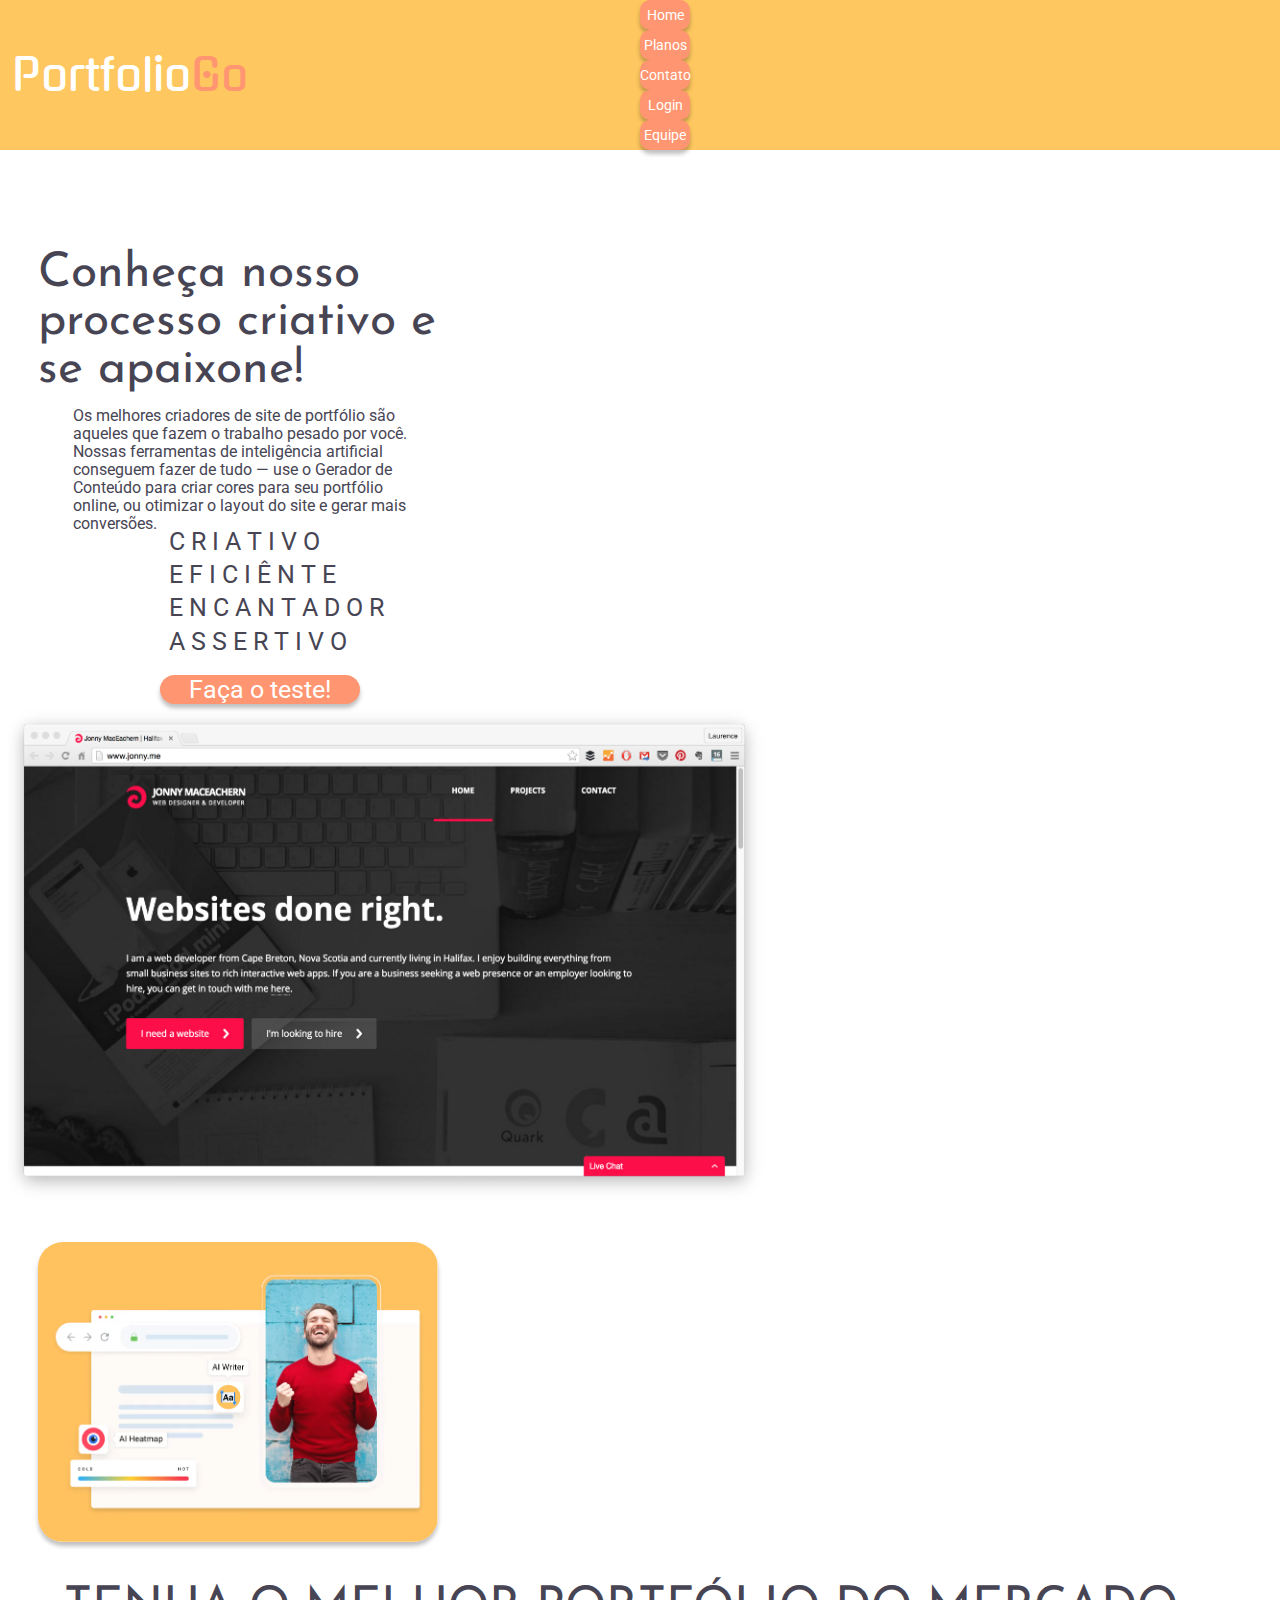
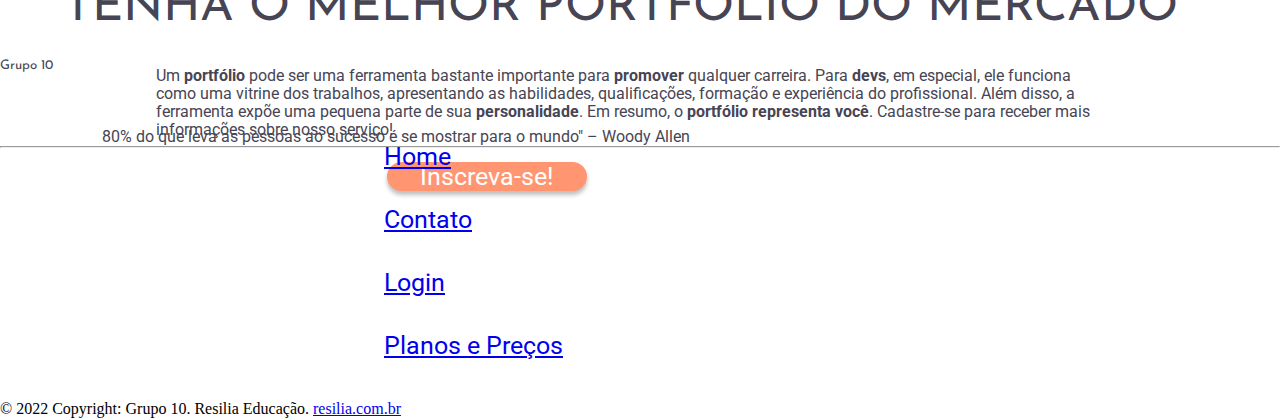
<file: index.html>
<!DOCTYPE html>
<html lang="en">

<head>
    <meta charset="UTF-8">
    <meta http-equiv="X-UA-Compatible" content="IE=edge">
    <meta name="viewport" content="width=device-width, initial-scale=1.0">
    <link rel="stylesheet" href="https://stackpath.bootstrapcdn.com/bootstrap/4.1.3/css/bootstrap.min.css"
        integrity="sha384-MCw98/SFnGE8fJT3GXwEOngsV7Zt27NXFoaoApmYm81iuXoPkFOJwJ8ERdknLPMO" crossorigin="anonymous">
    <link rel="preconnect" href="https://fonts.googleapis.com">
    <link rel="preconnect" href="https://fonts.gstatic.com" crossorigin>
    <link href="https://fonts.googleapis.com/css2?family=Gugi&display=swap" rel="stylesheet">
    <link rel="preconnect" href="https://fonts.googleapis.com">
    <link rel="preconnect" href="https://fonts.gstatic.com" crossorigin>
    <link href="https://fonts.googleapis.com/css2?family=Roboto:wght@100&display=swap" rel="stylesheet">
    <link rel="preconnect" href="https://fonts.googleapis.com">
    <link rel="preconnect" href="https://fonts.gstatic.com" crossorigin>
    <link href="https://fonts.googleapis.com/css2?family=Josefin+Sans:wght@100&display=swap" rel="stylesheet">
    <link rel="stylesheet" href="./CSS/reset.css">
    <link rel="stylesheet" href="./CSS/index.css">
    <title>PortfolioGo</title>
</head>

<body onLoad="slide1()">
    <header>
        <div>
            <h1 class="goTitulo">Portfolio<span class="go">Go</span></h1>
        </div>
        <div class="navegador">
            <nav class="nav flex-row justify-content-around ">
                <a class="navBar" href="./index.html">Home</a>
                <a class="navBar" href="./HTML/planos.html">Planos</a>
                <a class="navBar" href="./HTML/contato.html">Contato</a>
                <a class="navBar" href="./HTML/login.html">Login</a>
                <a class="navBar" href="./HTML/equipe.html">Equipe</a>
            </nav>
        </div>  
    </header>
    <main>
        <section id="inicio" class="d-flex flex-row justify-content-between">
            <div class="conteudo">
                <h2>Conheça nosso processo criativo e se apaixone!</h2>
                <p>Os melhores criadores de site de portfólio são aqueles que fazem o trabalho pesado por você. Nossas ferramentas de inteligência artificial conseguem fazer de tudo — use o Gerador de Conteúdo para criar cores para seu portfólio online, ou otimizar o layout do site e gerar mais conversões.</p>
                <ul>
                    <li>C R I A T I V O</li>
                    <li>E F I C I Ê N T E</li>
                    <li>E N C A N T A D O R</li>
                    <li>A S S E R T I V O</li>
                </ul>
                <button onclick="window.location.href = '../HTML/gerador.html'">Faça o teste!</button>
            </div>
            <div id="banner">
                <img class="selected" src="./IMG/1_Aq7TXpuzXp8lTX0Dhxw_DQ.jpeg" alt="">
                <img src="./IMG/1_bIUXCGYsVTXyBndd4suLfA.jpeg" alt="">
                <img src="./IMG/1_lHvZOpk9b6J35Y6qpDaBDQ.jpeg" alt="">
                <img src="./IMG/1_ymmhDOxPOxWxFCk6J2Dj4w.jpeg" alt="">
            </div>
        </section>
        <section id="cadastro" class="d-flex flex-row">
            <div class="img">
                <img src="./IMG/tools-template.jpeg" alt="Criação do Portfolio" width="400" height="300">
            </div>
            <div class="listaEspera">
                <h2>TENHA O MELHOR PORTFÓLIO DO MERCADO</h2>
                <p>Um <b>portfólio</b> pode ser uma ferramenta bastante importante para <b>promover</b> qualquer
                    carreira. Para <b>devs</b>, em especial, ele funciona como uma vitrine dos trabalhos, apresentando
                    as habilidades, qualificações, formação e experiência do profissional. Além disso, a ferramenta
                    expõe uma pequena parte de sua <b>personalidade</b>. Em resumo, o <b>portfólio representa você</b>.
                    Cadastre-se para receber mais informações sobre nosso serviço!</p>
                <button onclick="window.location.href = '../HTML/listaDeEspera.html'">Inscreva-se!</button>
            </div>
        </section>
    </main>
    <footer class="page-footer font-small blue pt-4">
    
      <!-- Footer Links -->
      <div class="container-fluid text-center text-md-left">
    
        <!-- Grid row -->
        <div class="row">
    
          <!-- Grid column -->
          <div class="col-md-6 mt-md-0 mt-3">
    
            <!-- Content -->
            <h5 class="text-uppercase">Grupo 10</h5>
            <p>80% do que leva as pessoas ao sucesso é se mostrar para o mundo" – Woody Allen</p>
    
          </div>
          <!-- Grid column -->
    
          <hr class="clearfix w-100 d-md-none pb-3">
    
          <!-- Grid column -->
          <div class="col-md-3 mb-md-0 mb-3">
    
            <!-- Links -->
    
            <ul class="list-unstyled">
              <li>
                  <a href="index.html">Home</a>
                </li>
                <li>
                    <a href="/HTML/contato.html">Contato</a>
                </li>
                <li>
                    <a href="/HTML/login.html">Login</a>
                </li>
                <li>
                  <a href="/HTML/planos.html">Planos e Preços</a>
              </li>
            </ul>
    
          </div>
          <!-- Grid column -->    
        </div>
        <!-- Grid row -->
    
      </div>
      <!-- Footer Links -->
    
      <!-- Copyright -->
      © 2022 Copyright: Grupo 10. Resilia Educação.
        <a href="/">resilia.com.br</a>
      </div>
      <!-- Copyright -->
    
    </footer>
    <!-- Footer -->
    <script src="https://code.jquery.com/jquery-3.3.1.slim.min.js"
        integrity="sha384-q8i/X+965DzO0rT7abK41JStQIAqVgRVzpbzo5smXKp4YfRvH+8abtTE1Pi6jizo"
        crossorigin="anonymous"></script>
    <script src="https://cdnjs.cloudflare.com/ajax/libs/popper.js/1.14.3/umd/popper.min.js"
        integrity="sha384-ZMP7rVo3mIykV+2+9J3UJ46jBk0WLaUAdn689aCwoqbBJiSnjAK/l8WvCWPIPm49"
        crossorigin="anonymous"></script>
    <script src="https://stackpath.bootstrapcdn.com/bootstrap/4.1.3/js/bootstrap.min.js"
        integrity="sha384-ChfqqxuZUCnJSK3+MXmPNIyE6ZbWh2IMqE241rYiqJxyMiZ6OW/JmZQ5stwEULTy"
        crossorigin="anonymous"></script>
    <script src="./JS/index.js"></script>
    <script src="./JS/apiExterna/viaCep.js"></script>
</body>

</html>
</file>
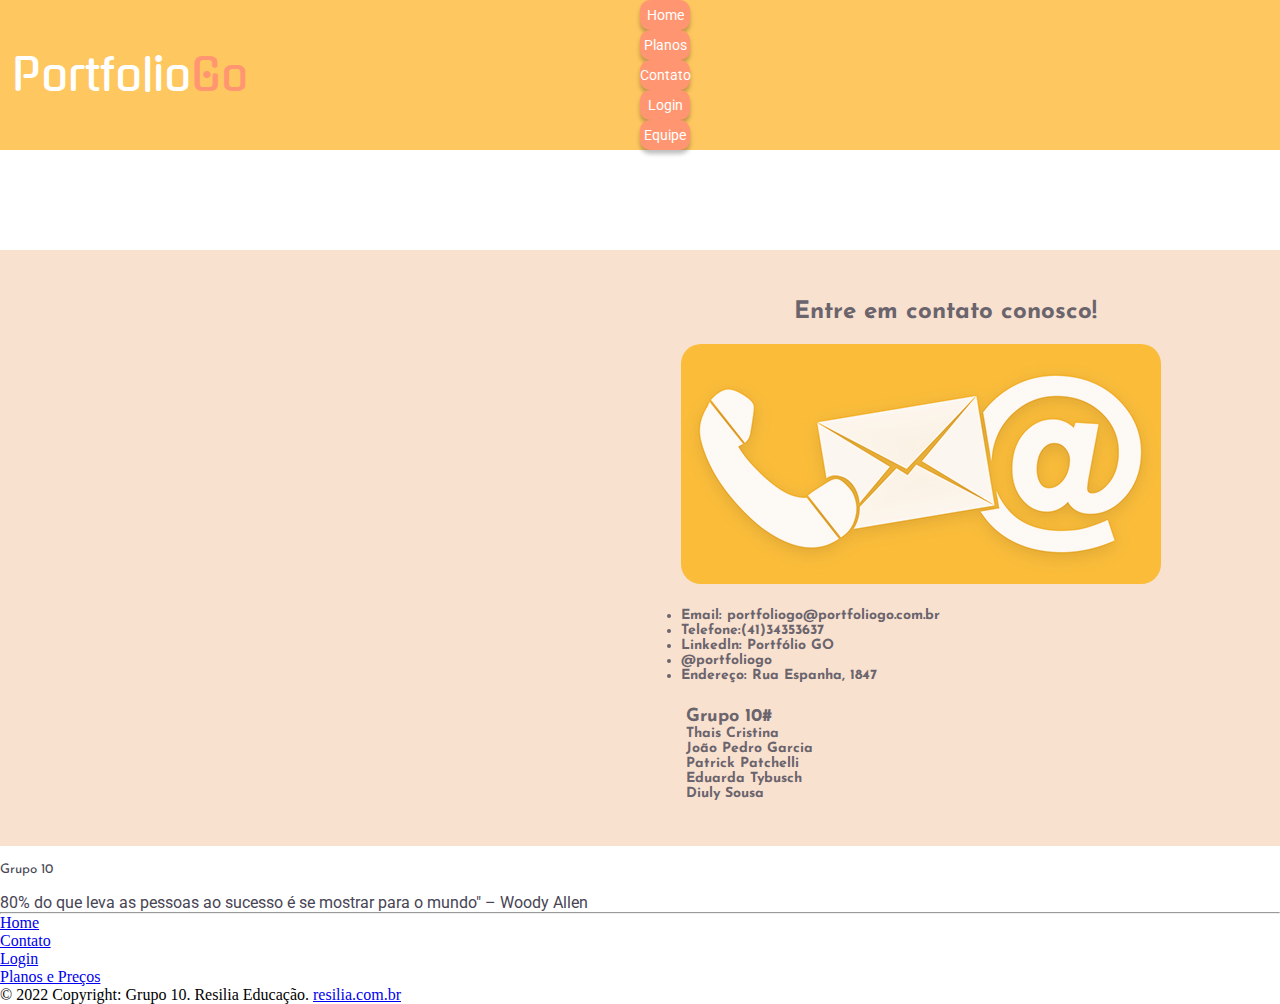
<file: HTML/contato.html>
<!DOCTYPE html>
<html lang="en">

<head>
    <meta charset="UTF-8">
    <meta http-equiv="X-UA-Compatible" content="IE=edge">
    <meta name="viewport" content="width=device-width, initial-scale=1.0">
    <link rel="stylesheet" href="https://stackpath.bootstrapcdn.com/bootstrap/4.1.3/css/bootstrap.min.css"
        integrity="sha384-MCw98/SFnGE8fJT3GXwEOngsV7Zt27NXFoaoApmYm81iuXoPkFOJwJ8ERdknLPMO" crossorigin="anonymous">
    <link rel="preconnect" href="https://fonts.googleapis.com">
    <link rel="preconnect" href="https://fonts.gstatic.com" crossorigin>
    <link href="https://fonts.googleapis.com/css2?family=Gugi&display=swap" rel="stylesheet">
    <link rel="preconnect" href="https://fonts.googleapis.com">
    <link rel="preconnect" href="https://fonts.gstatic.com" crossorigin>
    <link href="https://fonts.googleapis.com/css2?family=Roboto:wght@100&display=swap" rel="stylesheet">
    <link rel="preconnect" href="https://fonts.googleapis.com">
    <link rel="preconnect" href="https://fonts.gstatic.com" crossorigin>
    <link href="https://fonts.googleapis.com/css2?family=Josefin+Sans:wght@100&display=swap" rel="stylesheet">
    <link rel="stylesheet" href="../CSS/reset.css">
    <link rel="stylesheet" href="../CSS/contato.css">
    <title>PortfolioGo</title>
</head>

<body>
    <header>
        <div>
            <h1 class="goTitulo">Portfolio<span class="go">Go</span></h1>
        </div>
        <div class="navegador">
            <nav class="nav flex-row justify-content-around ">
                <a class="navBar" href="../index.html">Home</a>
                <a class="navBar" href="planos.html">Planos</a>
                <a class="navBar" href="contato.html">Contato</a>
                <a class="navBar" href="login.html">Login</a>
                <a class="navBar" href="equipe.html">Equipe</a>
            </nav>
        </div>
    </header>
    <main>
        <section>
            <div class="flexcontainer">
                <div class="flexcontainerItem">           
                    <iframe width="90%" height="400" id="gmap_canvas" src="https://maps.google.com/maps?q=Ebanx&t=&z=13&ie=UTF8&iwloc=&output=embed" frameborder="0" scrolling="no" marginheight="0" marginwidth="0"></iframe>
                </div>
                <div class="flexcontainerItem">
                    <div class="entreEmContato">
                     <strong> Entre em contato conosco!</strong>
                    </div>
                    <div class="itemContato">
                        <img class="imgcontato" src="./../IMG/contact-us.jpg">

                        
                    </div>

                    <div class="itemContato">
                        <ul>
                            <li>Email: portfoliogo@portfoliogo.com.br </li>
                            <li>Telefone:(41)34353637 </li>
                            <li>Linkedln: Portfólio GO</li>
                            <li>@portfoliogo</li>
                            <li>Endereço: Rua Espanha, 1847 </li>
                        </ul>
                    </div>
                    <div class="equipe">
                        <strong>Grupo 10#</strong>
                        <ul>
                            <li>Thais Cristina</li>
                            <li>João Pedro Garcia</li>
                            <li>Patrick Patchelli</li>
                            <li>Eduarda Tybusch</li>
                            <li>Diuly Sousa</li>
                        </ul>
                    </div>
                </div>
            </div>
                
        </section>
    </main>
    <footer class="page-footer font-small blue pt-4">
    
        <!-- Footer Links -->
        <div class="container-fluid text-center text-md-left">
      
          <!-- Grid row -->
          <div class="row">
      
            <!-- Grid column -->
            <div class="col-md-6 mt-md-0 mt-3">
      
              <!-- Content -->
              <h5 class="text-uppercase">Grupo 10</h5>
              <p>80% do que leva as pessoas ao sucesso é se mostrar para o mundo" – Woody Allen</p>
      
            </div>
            <!-- Grid column -->
      
            <hr class="clearfix w-100 d-md-none pb-3">
      
            <!-- Grid column -->
            <div class="col-md-3 mb-md-0 mb-3">
      
              <!-- Links -->
      
              <ul class="list-unstyled">
                <li>
                    <a href="../index.html">Home</a>
                  </li>
                  <li>
                      <a href="contato.html">Contato</a>
                  </li>
                  <li>
                      <a href="login.html">Login</a>
                  </li>
                  <li>
                    <a href="planos.html">Planos e Preços</a>
                </li>
              </ul>
      
            </div>
            <!-- Grid column -->    
          </div>
          <!-- Grid row -->
      
        </div>
        <!-- Footer Links -->
      
        <!-- Copyright -->
        © 2022 Copyright: Grupo 10. Resilia Educação.
          <a href="/">resilia.com.br</a>
        </div>
        <!-- Copyright -->
      
      </footer>
      <!-- Footer -->
    <script src="https://code.jquery.com/jquery-3.3.1.slim.min.js"
        integrity="sha384-q8i/X+965DzO0rT7abK41JStQIAqVgRVzpbzo5smXKp4YfRvH+8abtTE1Pi6jizo"
        crossorigin="anonymous"></script>
    <script src="https://cdnjs.cloudflare.com/ajax/libs/popper.js/1.14.3/umd/popper.min.js"
        integrity="sha384-ZMP7rVo3mIykV+2+9J3UJ46jBk0WLaUAdn689aCwoqbBJiSnjAK/l8WvCWPIPm49"
        crossorigin="anonymous"></script>
    <script src="https://stackpath.bootstrapcdn.com/bootstrap/4.1.3/js/bootstrap.min.js"
        integrity="sha384-ChfqqxuZUCnJSK3+MXmPNIyE6ZbWh2IMqE241rYiqJxyMiZ6OW/JmZQ5stwEULTy"
        crossorigin="anonymous"></script>
        <script src="../JS/lib/jQuery-Mask-Plugin-master/src/jquery.mask.js"></script>
    <script src="../JS/contato.js"></script>
</body>
</html>
</file>
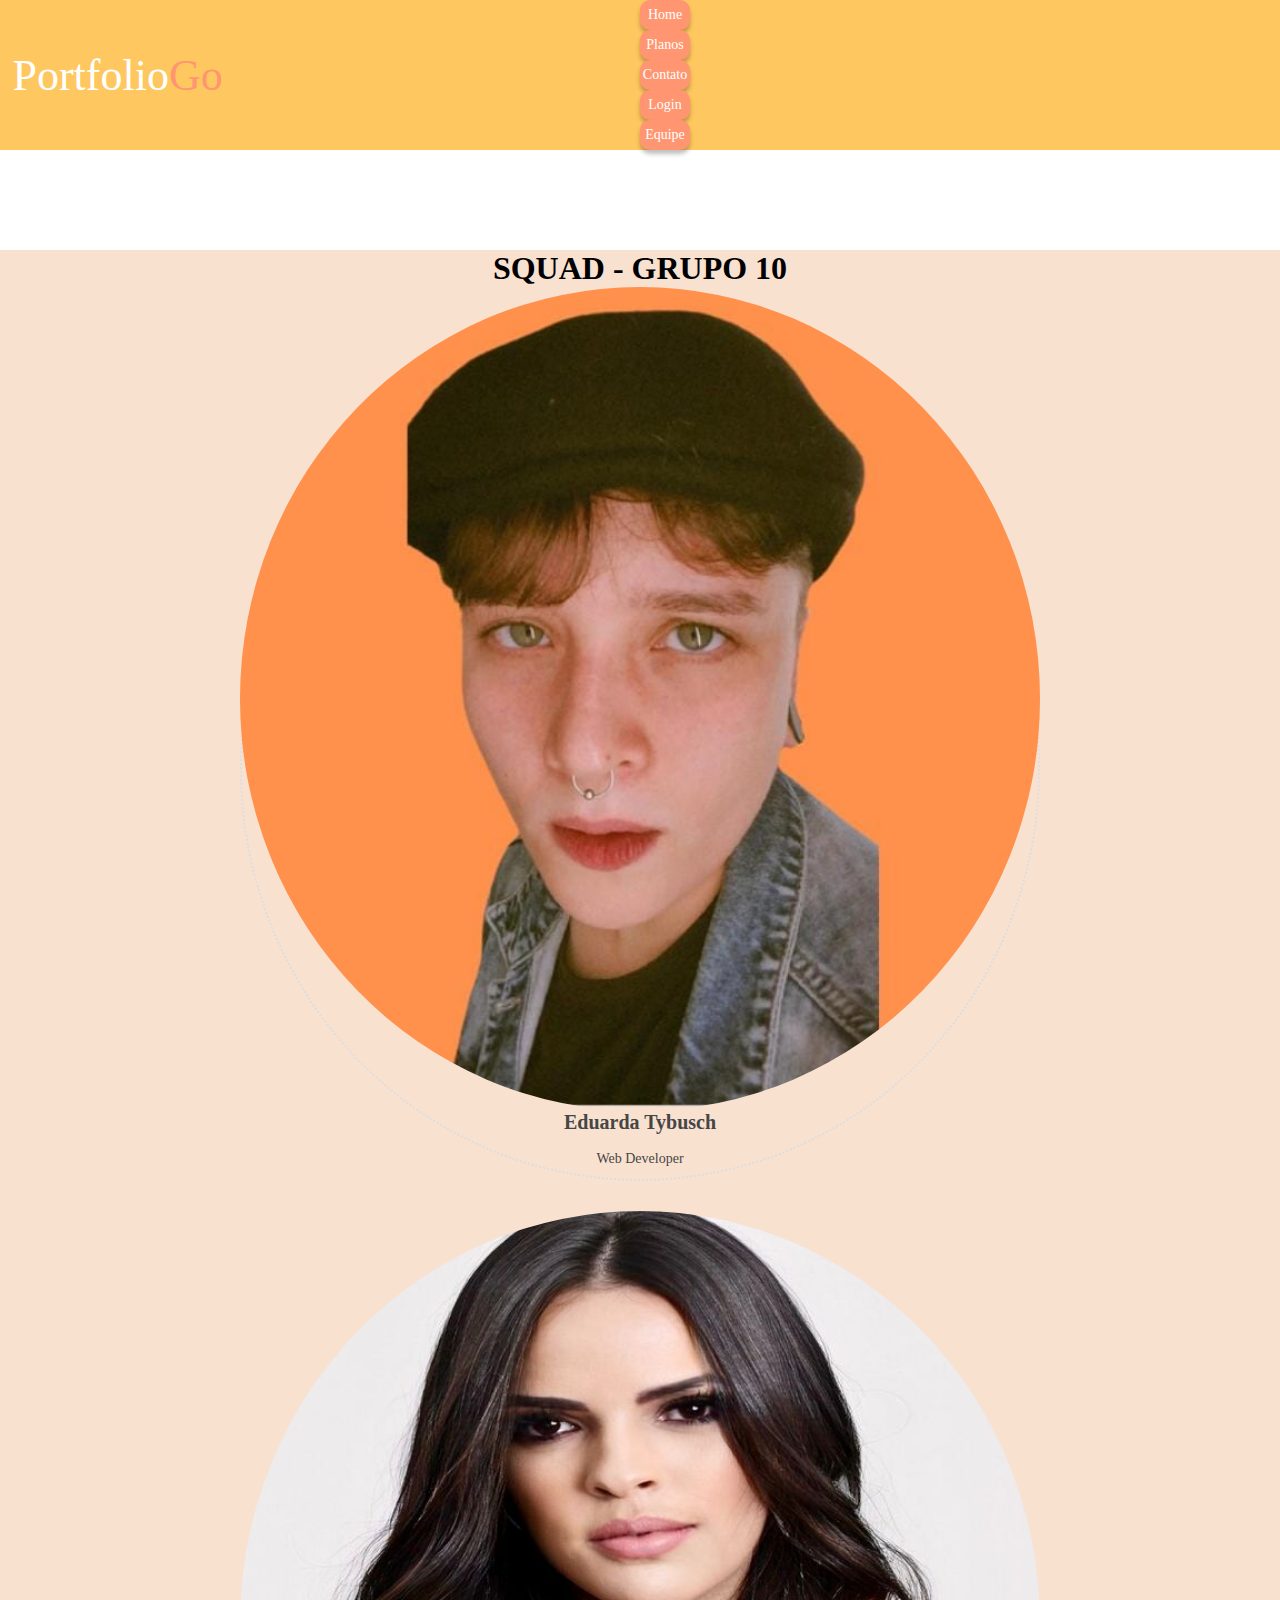
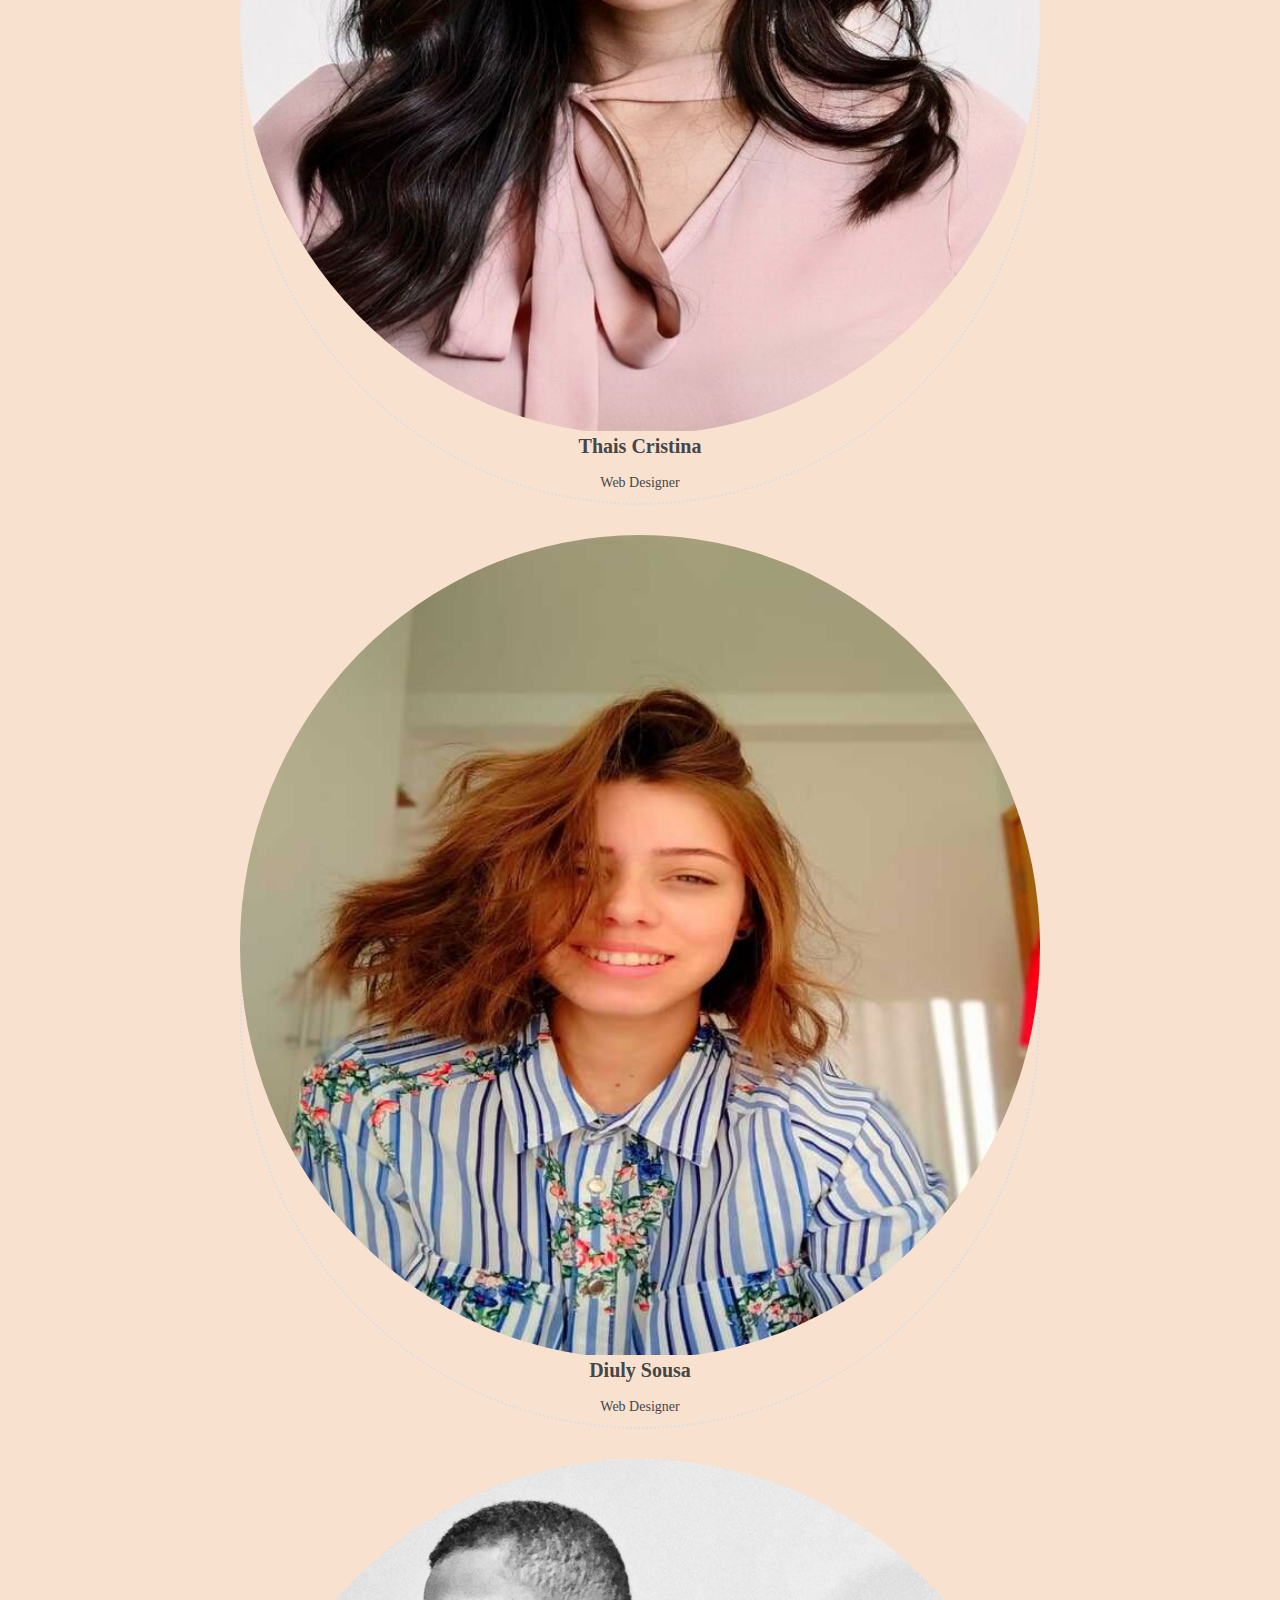
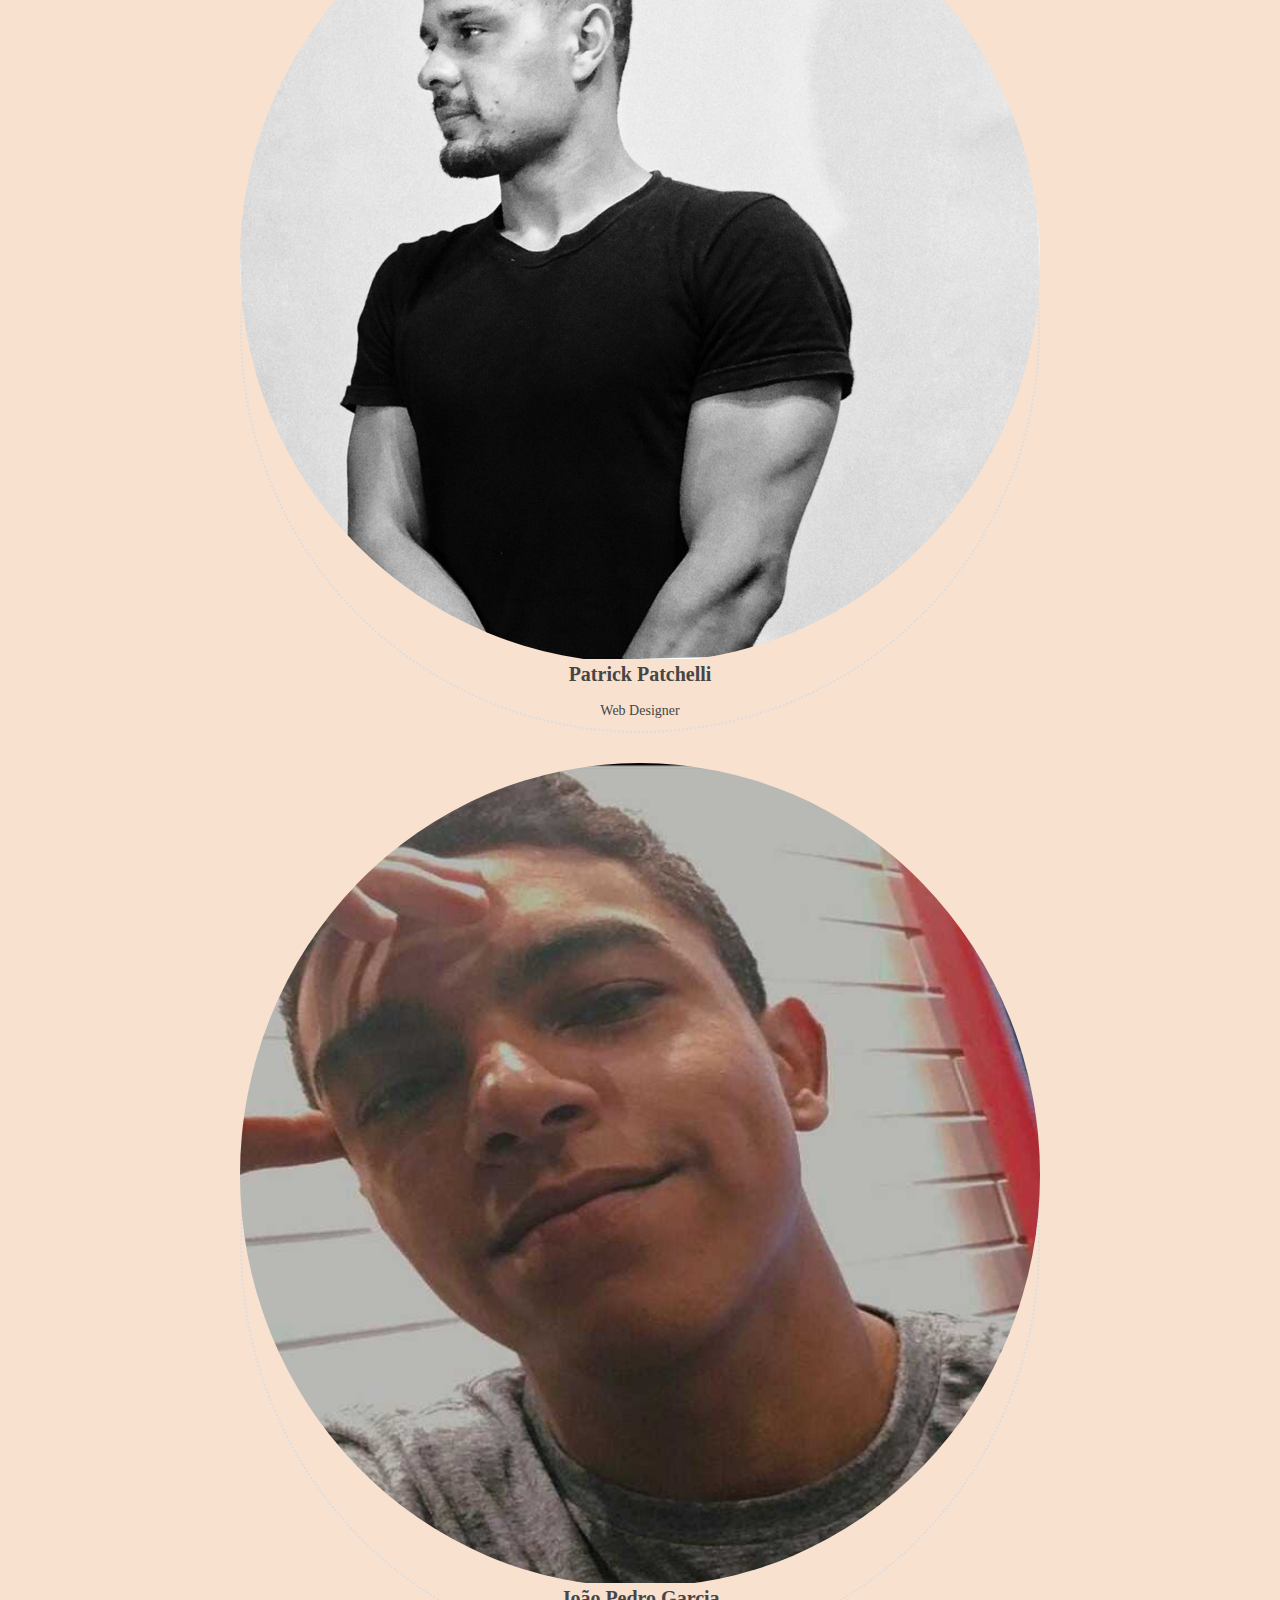
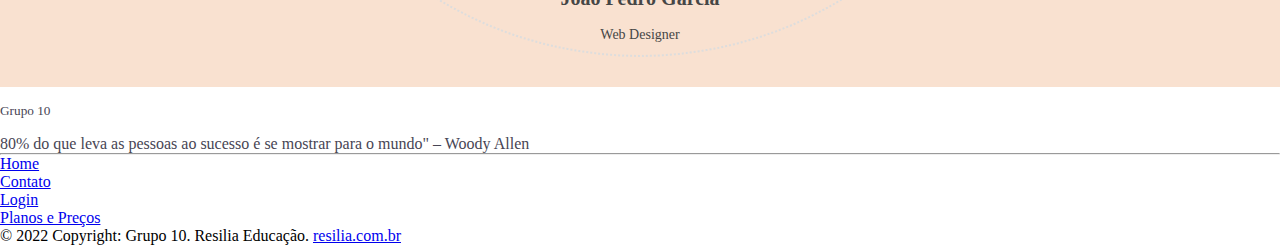
<file: HTML/equipe.html>
<!DOCTYPE html>
<html lang="pt-br">
<head>
    <meta charset="UTF-8">
    <meta http-equiv="X-UA-Compatible" content="IE=edge">
    <meta name="viewport" content="width=device-width, initial-scale=1.0">
    <link rel="stylesheet" href="https://stackpath.bootstrapcdn.com/bootstrap/4.1.3/css/bootstrap.min.css"
        integrity="sha384-MCw98/SFnGE8fJT3GXwEOngsV7Zt27NXFoaoApmYm81iuXoPkFOJwJ8ERdknLPMO" crossorigin="anonymous">
    <link rel="stylesheet" href="../CSS/reset.css">
    <link rel="stylesheet" href="../CSS/equipe.css">
    
    <link rel="stylesheet" href="https://cdnjs.cloudflare.com/ajax/libs/font-awesome/6.1.1/css/all.min.css" integrity="sha512-KfkfwYDsLkIlwQp6LFnl8zNdLGxu9YAA1QvwINks4PhcElQSvqcyVLLD9aMhXd13uQjoXtEKNosOWaZqXgel0g==" crossorigin="anonymous" referrerpolicy="no-referrer" />
</head>
<body>
    <header>
        <div>
            <h1 class="goTitulo">Portfolio<span class="go">Go</span></h1>
        </div>
        <div class="navegador">
            <nav class="nav flex-row justify-content-around ">
                <a class="navBar" href="../index.html">Home</a>
                <a class="navBar" href="planos.html">Planos</a>
                <a class="navBar" href="contato.html">Contato</a>
                <a class="navBar" href="login.html">Login</a>
                <a class="navBar" href="equipe.html">Equipe</a>
            </nav>
        </div>
    </header>
    <div>
        <h1 class="squad">SQUAD - GRUPO 10</h1>
    </div>
    <div class="container squad">
        <div class="row">
            <div class="col-md-3 col-sm-2">
                <div class="our-team">
                    <div class="pic">
                        <img src="../IMG/duda.jpeg">
                        <ul class="social">
                            <li><a href="#" class="fab fa-facebook"></a></li>
                            <li><a href="#" class="fab fa-twitter"></a></li>
                            <li><a href="#" class="fab fa-google-plus"></a></li>
                            <li><a href="#" class="fab fa-linkedin"></a></li>
                        </ul>
                    </div>
                    <div class="team-content">
                        <div class="team-info">
                            <h3 class="title">Eduarda Tybusch </h3>
                            <span class="post">Web Developer</span>
                        </div>
                    </div>
                </div>
            </div>
     
            <div class="col-md-3 col-sm-2">
                <div class="our-team">
                    <div class="pic">
                        <img src="../IMG/thais.jpeg">
                        <ul class="social">
                            <li><a href="#" class="fab fa-facebook"></a></li>
                            <li><a href="#" class="fab fa-twitter"></a></li>
                            <li><a href="https://github.com/Thaiscrist" class="fab fa-google-plus"></a></li>
                            <li><a href="https://www.linkedin.com/in/thais-cristina-viviurka-66643a125/" class="fab fa-linkedin"></a></li>
                        </ul>
                    </div>
                    <div class="team-content">
                        <div class="team-info">
                            <h3 class="title">Thais Cristina</h3>
                            <span class="post">Web Designer</span>
                        </div>
                    </div>
                </div>
            </div>
            <div class="col-md-3 col-sm-2">
                <div class="our-team">
                    <div class="pic">
                        <img src="../IMG/diuly.jpeg">
                        <ul class="social">
                            <li><a href="#" class="fab fa-facebook"></a></li>
                            <li><a href="#" class="fab fa-twitter"></a></li>
                            <li><a href="#" class="fab fa-google-plus"></a></li>
                            <li><a href="#" class="fab fa-linkedin"></a></li>
                        </ul>
                    </div>
                    <div class="team-content">
                        <div class="team-info">
                            <h3 class="title">Diuly Sousa</h3>
                            <span class="post">Web Designer</span>
                        </div>
                    </div>
                </div>
            </div>
            <div class="col-md-3 col-sm-2">
                <div class="our-team">
                    <div class="pic">
                        <img src="../IMG/patchelli.jpg">
                        <ul class="social">
                            <li><a href="#" class="fab fa-facebook"></a></li>
                            <li><a href="#" class="fab fa-twitter"></a></li>
                            <li><a href="#" class="fab fa-google-plus"></a></li>
                            <li><a href="#" class="fab fa-linkedin"></a></li>
                        </ul>
                    </div>
                    <div class="team-content">
                        <div class="team-info">
                            <h3 class="title">Patrick Patchelli</h3>
                            <span class="post">Web Designer</span>
                        </div>
                    </div>
                </div>
            </div>
            <div class="col-md-3 col-sm-2">
                <div class="our-team">
                    <div class="pic">
                        <img src="../IMG/joao.jpeg">
                        <ul class="social">
                            <li><a href="#" class="fab fa-facebook"></a></li>
                            <li><a href="#" class="fab fa-twitter"></a></li>
                            <li><a href="#" class="fab fa-google-plus"></a></li>
                            <li><a href="#" class="fab fa-linkedin"></a></li>
                        </ul>
                    </div>
                    <div class="team-content">
                        <div class="team-info">
                            <h3 class="title">João Pedro Garcia</h3>
                            <span class="post">Web Designer</span>
                        </div>
                    </div>
                </div>
            </div>
        </div>
    </div>
    <footer class="page-footer font-small blue pt-4">
    
        <!-- Footer Links -->
        <div class="container-fluid text-center text-md-left">
      
          <!-- Grid row -->
          <div class="row">
      
            <!-- Grid column -->
            <div class="col-md-6 mt-md-0 mt-3">
      
              <!-- Content -->
              <h5 class="text-uppercase">Grupo 10</h5>
              <p>80% do que leva as pessoas ao sucesso é se mostrar para o mundo" – Woody Allen</p>
      
            </div>
            <!-- Grid column -->
      
            <hr class="clearfix w-100 d-md-none pb-3">
      
            <!-- Grid column -->
            <div class="col-md-3 mb-md-0 mb-3">
      
              <!-- Links -->
      
              <ul class="list-unstyled">
                <li>
                    <a href="../index.html">Home</a>
                  </li>
                  <li>
                      <a href="./contato.html">Contato</a>
                  </li>
                  <li>
                      <a href="./login.html">Login</a>
                  </li>
                  <li>
                    <a href="./planos.html">Planos e Preços</a>
                </li>
              </ul>
      
            </div>
            <!-- Grid column -->    
          </div>
          <!-- Grid row -->
      
        </div>
        <!-- Footer Links -->
      
        <!-- Copyright -->
        © 2022 Copyright: Grupo 10. Resilia Educação.
          <a href="/">resilia.com.br</a>
        </div>
        <!-- Copyright -->
      
      </footer>
      <!-- Footer -->
</body>
</html>
</file>
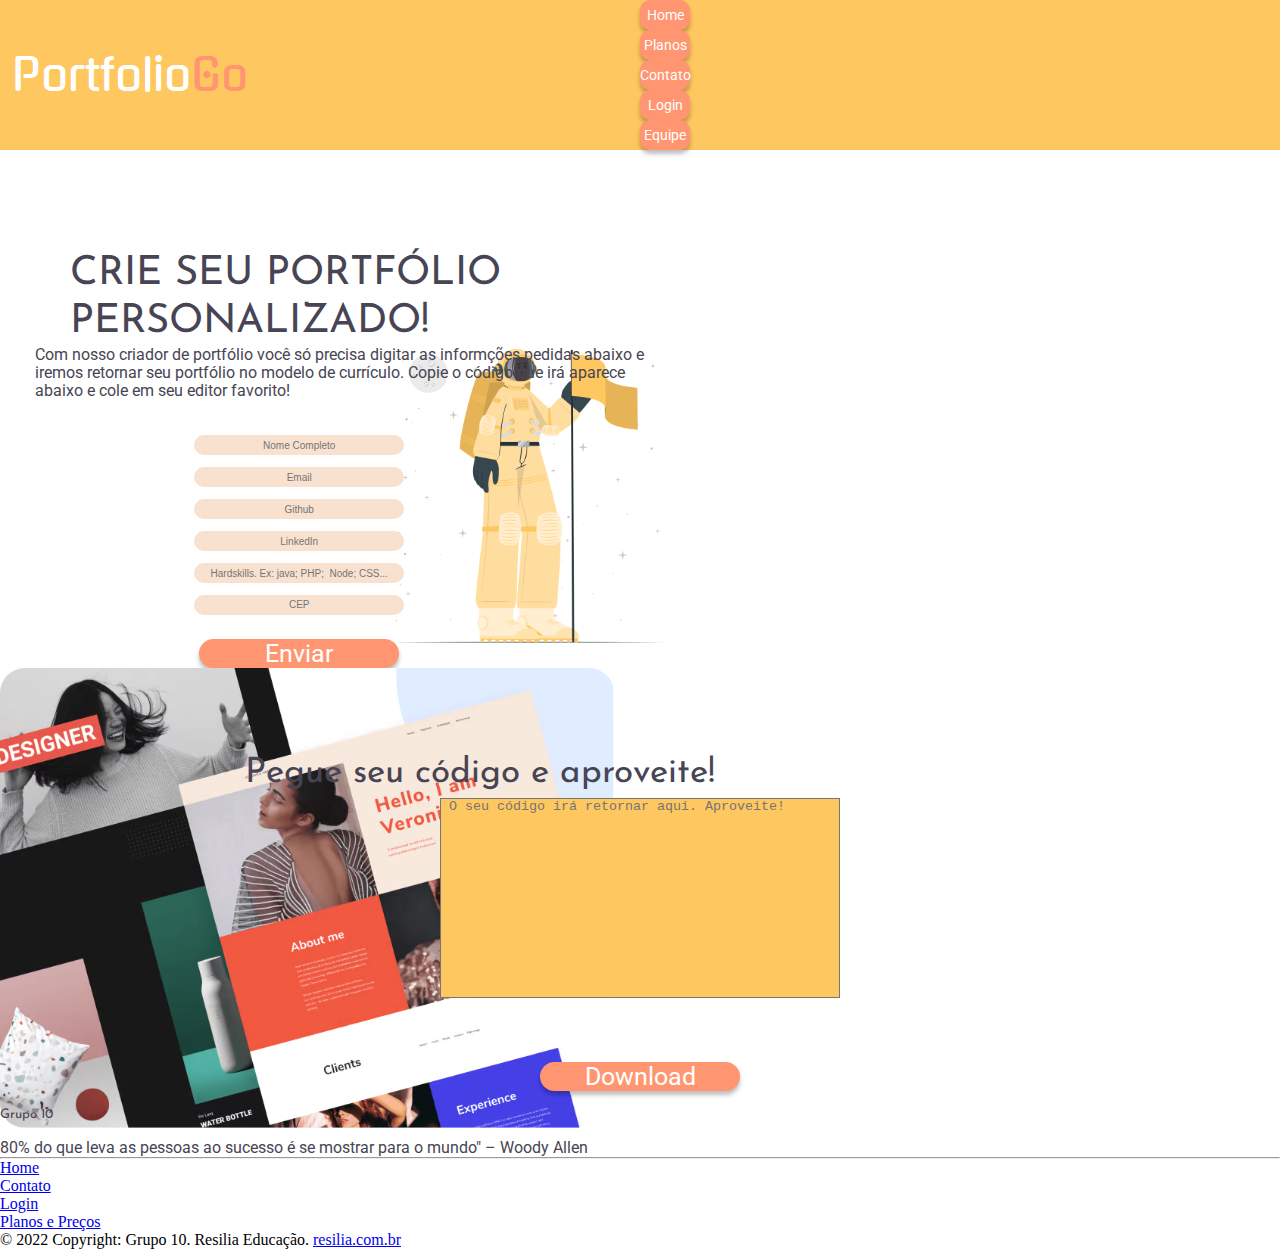
<file: HTML/gerador.html>
<!DOCTYPE html>
<html lang="en">

<head>
    <meta charset="UTF-8">
    <meta http-equiv="X-UA-Compatible" content="IE=edge">
    <meta name="viewport" content="width=device-width, initial-scale=1.0">
    <link rel="stylesheet" href="https://stackpath.bootstrapcdn.com/bootstrap/4.1.3/css/bootstrap.min.css"
        integrity="sha384-MCw98/SFnGE8fJT3GXwEOngsV7Zt27NXFoaoApmYm81iuXoPkFOJwJ8ERdknLPMO" crossorigin="anonymous">
    <link rel="preconnect" href="https://fonts.googleapis.com">
    <link rel="preconnect" href="https://fonts.gstatic.com" crossorigin>
    <link href="https://fonts.googleapis.com/css2?family=Gugi&display=swap" rel="stylesheet">
    <link rel="preconnect" href="https://fonts.googleapis.com">
    <link rel="preconnect" href="https://fonts.gstatic.com" crossorigin>
    <link href="https://fonts.googleapis.com/css2?family=Roboto:wght@100&display=swap" rel="stylesheet">
    <link rel="preconnect" href="https://fonts.googleapis.com">
    <link rel="preconnect" href="https://fonts.gstatic.com" crossorigin>
    <link href="https://fonts.googleapis.com/css2?family=Josefin+Sans:wght@100&display=swap" rel="stylesheet">
    <link rel="stylesheet" href="../CSS/reset.css">
    <link rel="stylesheet" href="../CSS/gerador.css">
    <title>PortfolioGo</title>
</head>

<body>
    <header>
        <div>
            <h1 class="goTitulo">Portfolio<span class="go">Go</span></h1>
        </div>
        <div class="navegador">
            <nav class="nav flex-row justify-content-around ">
                <a class="navBar" href="../index.html">Home</a>
                <a class="navBar" href="planos.html">Planos</a>
                <a class="navBar" href="contato.html">Contato</a>
                <a class="navBar" href="login.html">Login</a>
                <a class="navBar" href="equipe.html">Equipe</a>
            </nav>
        </div>
    </header>
    <main>
        <section id="corpo" class="d-flex flex-row">
            <div id="campos">
                <h2>CRIE SEU PORTFÓLIO PERSONALIZADO!</h2>
                <p>Com nosso criador de portfólio você só precisa digitar as informções pedidas abaixo e iremos retornar
                    seu portfólio no modelo de currículo. Copie o código que irá aparece abaixo e cole em seu editor
                    favorito! </p>
                <div>
                    <form action="" id="configInput">
                        <input type="text" name="nome" id="nome" placeholder="Nome Completo">
                        <input type="text" name="" id="email" placeholder="Email">
                        <input type="text" name="" id="github" placeholder="Github">
                        <input type="text" name="" id="linkedIn" placeholder="LinkedIn">
                        <input type="text" name="" id="skills" placeholder="Hardskills. Ex: java; PHP;  Node; CSS...">
                        <input type="text" name="" id="cep" placeholder="CEP">
                        <button id="btn-enviar">Enviar</button>
                    </form>
                </div>
            </div>
            <div id="retornos" class="d-flex align-items-center justify-content-center">
                <img src="../IMG/gerador.jpeg" alt="Variedade de Portfolio">
            </div>
        </section>
        <section id="retorno">
            <h3>Pegue seu código e aproveite!</h3>
            <textarea name="" id="txt" cols="30" rows="10"
                placeholder=" O seu código irá retornar aqui. Aproveite!"></textarea>
                <button type="submit" onclick="Generate()">Download</button>
        </section>
    </main>
    <footer class="page-footer font-small blue pt-4">
    
        <!-- Footer Links -->
        <div class="container-fluid text-center text-md-left">
      
          <!-- Grid row -->
          <div class="row">
      
            <!-- Grid column -->
            <div class="col-md-6 mt-md-0 mt-3">
      
              <!-- Content -->
              <h5 class="text-uppercase">Grupo 10</h5>
              <p>80% do que leva as pessoas ao sucesso é se mostrar para o mundo" – Woody Allen</p>
      
            </div>
            <!-- Grid column -->
      
            <hr class="clearfix w-100 d-md-none pb-3">
      
            <!-- Grid column -->
            <div class="col-md-3 mb-md-0 mb-3">
      
              <!-- Links -->
      
              <ul class="list-unstyled">
                <li>
                    <a href="../index.html">Home</a>
                  </li>
                  <li>
                      <a href="contato.html">Contato</a>
                  </li>
                  <li>
                      <a href="login.html">Login</a>
                  </li>
                  <li>
                    <a href="planos.html">Planos e Preços</a>
                </li>
              </ul>
      
            </div>
            <!-- Grid column -->    
          </div>
          <!-- Grid row -->
      
        </div>
        <!-- Footer Links -->
      
        <!-- Copyright -->
        © 2022 Copyright: Grupo 10. Resilia Educação.
          <a href="/">resilia.com.br</a>
        </div>
        <!-- Copyright -->
      
      </footer>
      <!-- Footer -->
    <script src="https://code.jquery.com/jquery-3.3.1.slim.min.js"
        integrity="sha384-q8i/X+965DzO0rT7abK41JStQIAqVgRVzpbzo5smXKp4YfRvH+8abtTE1Pi6jizo" crossorigin="anonymous">
    </script>
    <script src="https://cdnjs.cloudflare.com/ajax/libs/popper.js/1.14.3/umd/popper.min.js"
        integrity="sha384-ZMP7rVo3mIykV+2+9J3UJ46jBk0WLaUAdn689aCwoqbBJiSnjAK/l8WvCWPIPm49" crossorigin="anonymous">
    </script>
    <script src="https://stackpath.bootstrapcdn.com/bootstrap/4.1.3/js/bootstrap.min.js"
        integrity="sha384-ChfqqxuZUCnJSK3+MXmPNIyE6ZbWh2IMqE241rYiqJxyMiZ6OW/JmZQ5stwEULTy" crossorigin="anonymous">
    </script>
    <script src="../JS/gerador.js"></script>
    <script src="../JS/FIleSaver.js"></script>
    <script>
        function Generate(){
        var html = document.getElementById("txt").value
        var index = "index.html"
        
        var blob = new Blob([html], {type: "text/plain;charset=utf-8"});
        saveAs(blob, index);
    }
    </script>
</body>

</html>
</file>
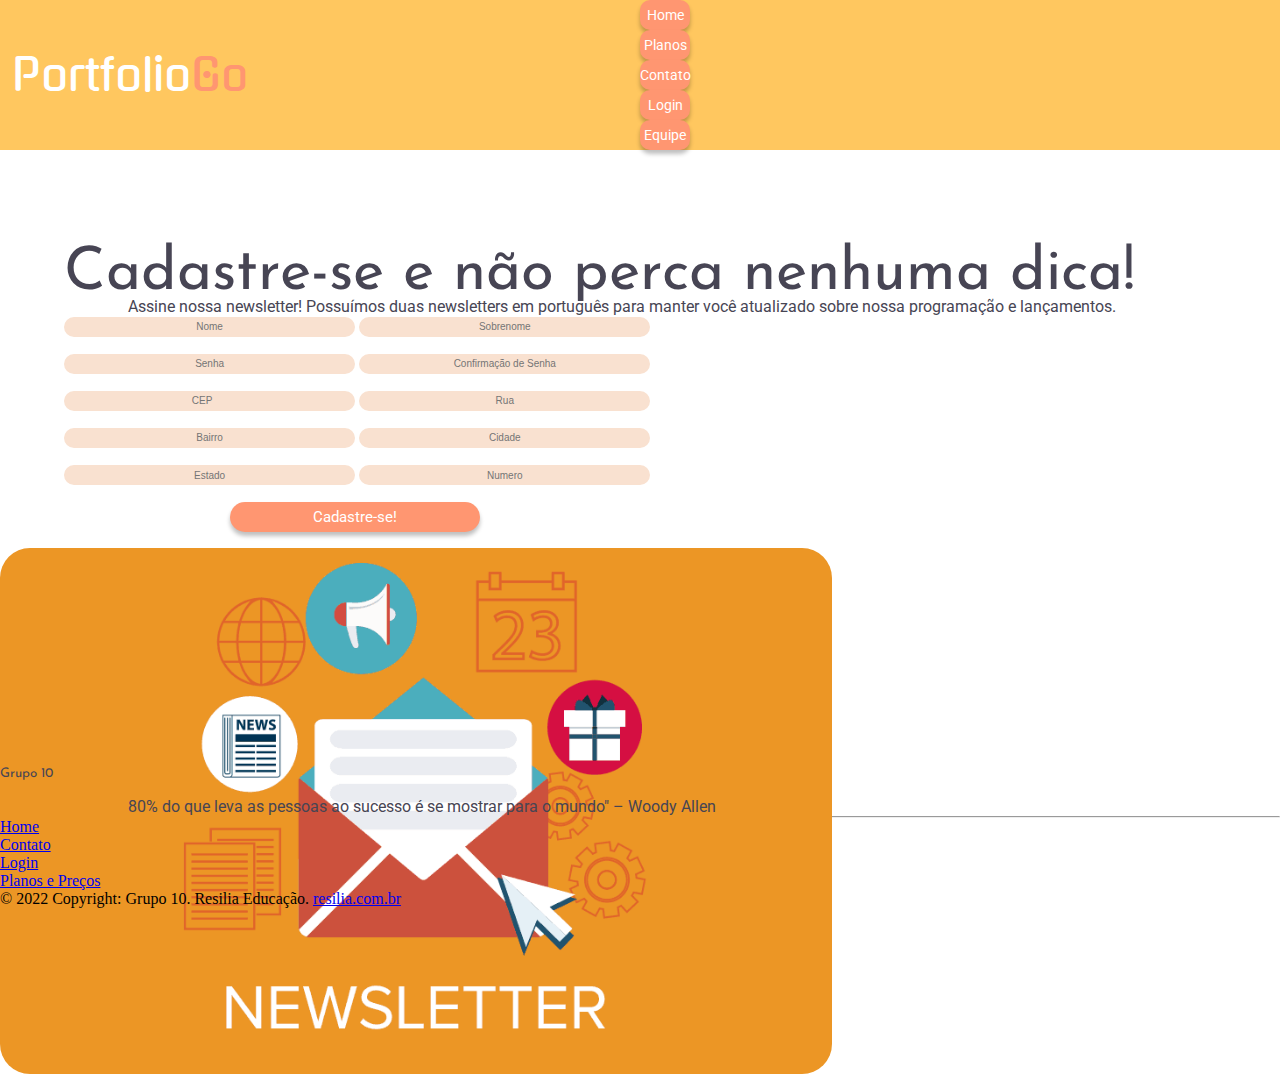
<file: HTML/listaDeEspera.html>
<!DOCTYPE html>
<html lang="en">

<head>
    <meta charset="UTF-8">
    <meta http-equiv="X-UA-Compatible" content="IE=edge">
    <meta name="viewport" content="width=device-width, initial-scale=1.0">
    <link rel="stylesheet" href="https://stackpath.bootstrapcdn.com/bootstrap/4.1.3/css/bootstrap.min.css"
        integrity="sha384-MCw98/SFnGE8fJT3GXwEOngsV7Zt27NXFoaoApmYm81iuXoPkFOJwJ8ERdknLPMO" crossorigin="anonymous">
    <link rel="preconnect" href="https://fonts.googleapis.com">
    <link rel="preconnect" href="https://fonts.gstatic.com" crossorigin>
    <link href="https://fonts.googleapis.com/css2?family=Gugi&display=swap" rel="stylesheet">
    <link rel="preconnect" href="https://fonts.googleapis.com">
    <link rel="preconnect" href="https://fonts.gstatic.com" crossorigin>
    <link href="https://fonts.googleapis.com/css2?family=Roboto:wght@100&display=swap" rel="stylesheet">
    <link rel="preconnect" href="https://fonts.googleapis.com">
    <link rel="preconnect" href="https://fonts.gstatic.com" crossorigin>
    <link href="https://fonts.googleapis.com/css2?family=Josefin+Sans:wght@100&display=swap" rel="stylesheet">
    <link rel="stylesheet" href="../CSS/reset.css">
    <link rel="stylesheet" href="../CSS/listaDeEspera.css">
    <title>PortfolioGo</title>
</head>

<body>
    <header>
        <div>
            <h1 class="goTitulo">Portfolio<span class="go">Go</span></h1>
        </div>
        <div class="navegador">
            <nav class="nav flex-row justify-content-around ">
                <a class="navBar" href="../index.html">Home</a>
                <a class="navBar" href="planos.html">Planos</a>
                <a class="navBar" href="contato.html">Contato</a>
                <a class="navBar" href="login.html">Login</a>
                <a class="navBar" href="equipe.html">Equipe</a>
            </nav>
        </div>
    </header>
    <main id="main" class="d-flex flex-row align-items-center justify-content-center">
        <section class="d-flex flex-column align-items-center justify-content-center">
            <h2>Cadastre-se e não perca nenhuma dica!</h2>
            <p>Assine nossa newsletter!
                Possuímos duas newsletters em português para manter você atualizado sobre nossa programação e lançamentos.</p>
            <form action="" class="form" class="d-flex align-items-center justify-content-center">
                <input type="text" id="nome" placeholder="Nome">
                <input type="text" id="sobrenome" placeholder="Sobrenome">
                <input type="password" id="senha" placeholder="Senha">
                <input type="password" id="confirmaSenha" placeholder="Confirmação de Senha">
                <input type="number" id="cep" placeholder="CEP">
                <input type="text" id="rua" placeholder="Rua">
                <input type="text" id="bairro" placeholder="Bairro">
                <input type="text" id="cidade" placeholder="Cidade">
                <input type="text" id="estado" placeholder="Estado">
                <input type="text" id="numero" placeholder="Numero">
                <input id="submit" type="submit" value="Cadastre-se!">
            </form>
        </section>
        <section id="sectionImg">
            <img id="news" src="../IMG/NEWSLETTER.png" alt="Newsletter">
        </section>
    </main>
    <footer class="page-footer font-small blue pt-4">
    
        <!-- Footer Links -->
        <div class="container-fluid text-center text-md-left">
      
          <!-- Grid row -->
          <div class="row">
      
            <!-- Grid column -->
            <div class="col-md-6 mt-md-0 mt-3">
      
              <!-- Content -->
              <h5 class="text-uppercase">Grupo 10</h5>
              <p>80% do que leva as pessoas ao sucesso é se mostrar para o mundo" – Woody Allen</p>
      
            </div>
            <!-- Grid column -->
      
            <hr class="clearfix w-100 d-md-none pb-3">
      
            <!-- Grid column -->
            <div class="col-md-3 mb-md-0 mb-3">
      
              <!-- Links -->
      
              <ul class="list-unstyled">
                <li>
                    <a href="../index.html">Home</a>
                  </li>
                  <li>
                      <a href="contato.html">Contato</a>
                  </li>
                  <li>
                      <a href="login.html">Login</a>
                  </li>
                  <li>
                    <a href="planos.html">Planos e Preços</a>
                </li>
              </ul>
      
            </div>
            <!-- Grid column -->    
          </div>
          <!-- Grid row -->
      
        </div>
        <!-- Footer Links -->
      
        <!-- Copyright -->
        © 2022 Copyright: Grupo 10. Resilia Educação.
          <a href="/">resilia.com.br</a>
        </div>
        <!-- Copyright -->
      
      </footer>
      <!-- Footer -->
    <script src="https://code.jquery.com/jquery-3.3.1.slim.min.js"
        integrity="sha384-q8i/X+965DzO0rT7abK41JStQIAqVgRVzpbzo5smXKp4YfRvH+8abtTE1Pi6jizo"
        crossorigin="anonymous"></script>
    <script src="https://cdnjs.cloudflare.com/ajax/libs/popper.js/1.14.3/umd/popper.min.js"
        integrity="sha384-ZMP7rVo3mIykV+2+9J3UJ46jBk0WLaUAdn689aCwoqbBJiSnjAK/l8WvCWPIPm49"
        crossorigin="anonymous"></script>
    <script src="https://stackpath.bootstrapcdn.com/bootstrap/4.1.3/js/bootstrap.min.js"
        integrity="sha384-ChfqqxuZUCnJSK3+MXmPNIyE6ZbWh2IMqE241rYiqJxyMiZ6OW/JmZQ5stwEULTy"
        crossorigin="anonymous"></script>
    <script src="../JS/apiExterna/viaCep.js"></script>
    <script src="../JS/listaDeEspera.js"></script>
</body>

</html>
</file>
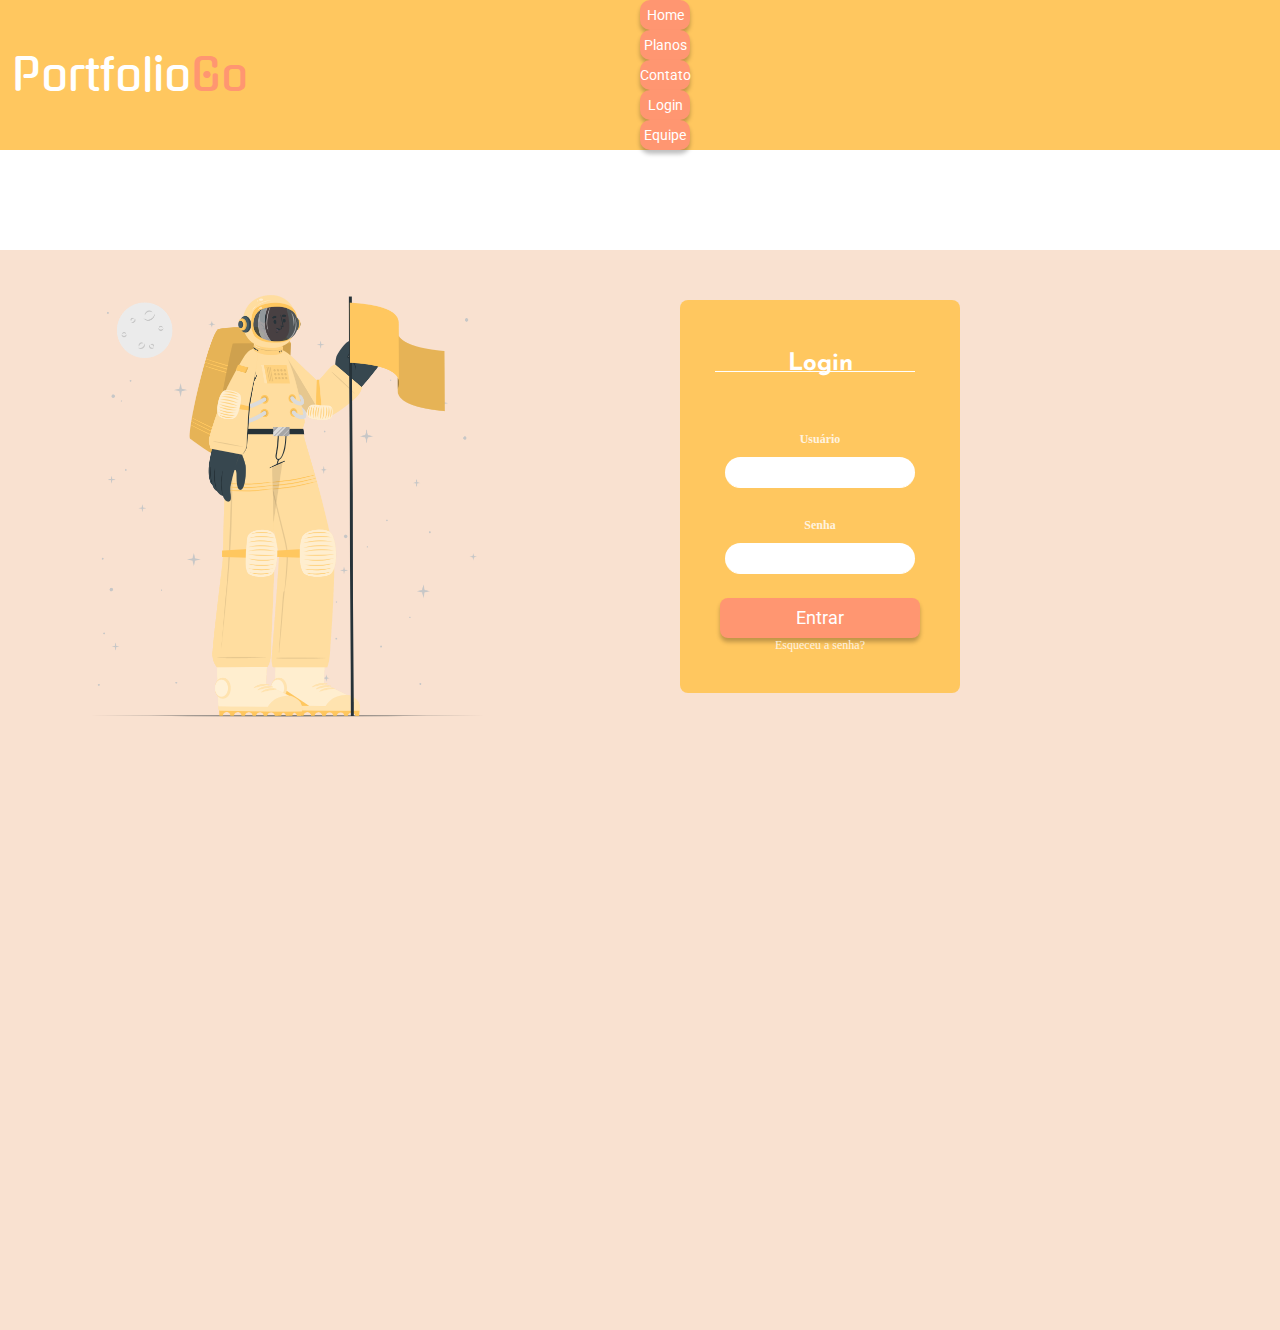
<file: HTML/login.html>
<!DOCTYPE html>
<html lang="en">

<head>
    <meta charset="UTF-8">
    <meta http-equiv="X-UA-Compatible" content="IE=edge">
    <meta name="viewport" content="width=device-width, initial-scale=1.0">
    <link rel="stylesheet" href="https://stackpath.bootstrapcdn.com/bootstrap/4.1.3/css/bootstrap.min.css"
        integrity="sha384-MCw98/SFnGE8fJT3GXwEOngsV7Zt27NXFoaoApmYm81iuXoPkFOJwJ8ERdknLPMO" crossorigin="anonymous">
    <link rel="preconnect" href="https://fonts.googleapis.com">
    <link rel="preconnect" href="https://fonts.gstatic.com" crossorigin>
    <link href="https://fonts.googleapis.com/css2?family=Gugi&display=swap" rel="stylesheet">
    <link rel="preconnect" href="https://fonts.googleapis.com">
    <link rel="preconnect" href="https://fonts.gstatic.com" crossorigin>
    <link href="https://fonts.googleapis.com/css2?family=Roboto:wght@100&display=swap" rel="stylesheet">
    <link rel="preconnect" href="https://fonts.googleapis.com">
    <link rel="preconnect" href="https://fonts.gstatic.com" crossorigin>
    <link href="https://fonts.googleapis.com/css2?family=Josefin+Sans:wght@100&display=swap" rel="stylesheet">
    <link rel="stylesheet" href="../CSS/reset.css">
    <link rel="stylesheet" href="../CSS/login.css">
    <title>PortfolioGo</title>
</head>

<body>
    <header>
        <div>
            <h1 class="goTitulo">Portfolio<span class="go">Go</span></h1>
        </div>
        <div class="navegador">
            <nav class="nav flex-row justify-content-around ">
                <a class="navBar" href="../index.html">Home</a>
                <a class="navBar" href="planos.html">Planos</a>
                <a class="navBar" href="contato.html">Contato</a>
                <a class="navBar" href="login.html">Login</a>
                <a class="navBar" href="equipe.html">Equipe</a>
            </nav>
        </div>
    </header>
    <main>
        <section>
                <div id="login">
                    <form class="card">
                        <div class="alert alert-warning alert-dismissible fade show" style="display: none;" id="alerta-login-invalido" role="alert">
                            <span id="msg-login-invalido"></span>
                        </div>
                        <div class="card-header">
                            <h2>Login</h2>
                        </div>
                        <div class="card-content">
                            <div class="card-content-area">
                                <label for="usuario">Usuário</label>
                                <input id="email" type="text">

                            </div>
                        </div>
                        <div class="card-content">
                            <div class="card-content-area">
                                <label for="usuario">Senha</label>
                                <input id="senha" type="password">
                            </div>
                        </div>
                        <button type="button" id="logar" style="background-color:var(--main)" class="btn btn-primary">Entrar</button>

                        <div class="card-footer">
                                <a href="recuperacaoDeSenha.html" class="recuperar_senha"> 
                                    Esqueceu a senha? 
                                </a>
                        </div>
                        
                    </form>
                    <div> 
                        <img class="img" src="./../IMG/Astronaut suit-cuate.png">
                    </div>
                </div>
        </section>
    </main>
    <script src="https://code.jquery.com/jquery-3.3.1.slim.min.js"
        integrity="sha384-q8i/X+965DzO0rT7abK41JStQIAqVgRVzpbzo5smXKp4YfRvH+8abtTE1Pi6jizo"
        crossorigin="anonymous"></script>
    <script src="https://cdnjs.cloudflare.com/ajax/libs/popper.js/1.14.3/umd/popper.min.js"
        integrity="sha384-ZMP7rVo3mIykV+2+9J3UJ46jBk0WLaUAdn689aCwoqbBJiSnjAK/l8WvCWPIPm49"
        crossorigin="anonymous"></script>
    <script src="https://stackpath.bootstrapcdn.com/bootstrap/4.1.3/js/bootstrap.min.js"
        integrity="sha384-ChfqqxuZUCnJSK3+MXmPNIyE6ZbWh2IMqE241rYiqJxyMiZ6OW/JmZQ5stwEULTy"
        crossorigin="anonymous"></script>
    <script src="../JS/login.js"></script>
</body>
</html>
</file>
<file: CSS/index.css>
.conteudo{
    display: flex;
    flex-direction: column;
    width: 40%;
    margin-top: 3%;
    padding-left: 3%;
    padding-right: 3%;
}
ul {
    margin-left: 30%;
    
}
li {
    list-style-type: none;
    font-family: 'Roboto';
    font-style: normal;
    font-weight: 400;
    font-size: 25px;
    line-height: 18px;
    color: var(--txt);
    padding-bottom: 5%;
}
#banner {
    width: 60%;
    height: 500px;
    position: relative;
    display: flex;
    align-items: center;
    justify-content: center;
}
#banner img {
    opacity: 0;
    position: absolute;
    width: 100%;
    height: 100%;
    /* object-fit: cover; */
    transition: opacity 800ms;
}
#banner img.selected {
    opacity: 1;
}

#cadastro {
    width: 100%;
    height: 400px;
    margin-top: 3%;
}
.img{
    margin-left: 3%;
    margin-top: 2%;
}
.img img {
    border-radius: 25px;
    box-shadow: 0px 4px 4px rgba(0, 0, 0, 0.25);
}
.listaEspera {
    padding-left: 5%;
    padding-right: 5%;
    margin-top: 3%;
}
 h2 {
    font-family: 'Josefin Sans';
    font-style: normal;
    font-weight: 400;
    font-size: 48px;
    line-height: 48px;
    color: var(--txt);
}
 p {
    font-family: 'Roboto';
    font-style: normal;
    font-weight: 400;
    font-size: 16px;
    line-height: 18px;
    color: var(--txt);
    margin-left: 8%;
    margin-right: 10%;
    margin-top: 3%;
}
button {
    margin-left: 28%;
}
</file>
<file: CSS/contato.css>
section{
    padding: 30px;
    background-color: var(--bgInput);
    font-family: 'Josefin Sans';
    font-style: normal;
}
.flexcontainer{
    display:flex;
    flex-flow: wrap;
    justify-content: space-around;
    padding: 0;
    margin: 0;
}

.flexcontainerItem{
    padding: 10px;
    width: 45%;
    height: auto;
    margin-top: 10px;
    color: white;
    font-weight: bold;
    text-align: center;
    border-radius:8px;
    opacity: 0.8;

    
}
.entreEmContato{
    text-align:center;
    font-size:24px;
    color: var(--txt);
    font-weight:bolder;
    font-family: 'Josefin Sans';
    font-style: normal;
}

.itemContato{
    margin: 20px 0 0;
    text-align:left;
    font-size:14px;
    color: var(--txt);
    font-weight:regular;
}
.equipe{
    margin: 20px 0 0;
    padding: 5px;
    text-align: left;
    font-size:18px;
    color: var(--txt);
    font-weight:regular;
}
.equipe ul{
    list-style-type: none;
    text-align: left;
    font-size:14px;
    color: var(--txt);
    font-weight:regular;
}
.imgcontato {
   flex-direction: column;
   border-radius: 20px;
}
</file>
<file: CSS/equipe.css>
.our-team{
    text-align: center;
    margin-bottom: 100px;
    z-index: 1;
    position: relative;
}
.our-team .pic{
    border-radius: 50%;
    overflow: hidden;
    position: relative;
}
.our-team .pic:after{
    content: "";
    width: 100%;
    height: 100%;
    border-radius: 50%;
    background: rgba(0,0,0,0.7);
    opacity: 0;
    position: absolute;
    top: 0;
    left: 0;
    transition: all 0.5s ease 0s;
}
.our-team:hover .pic:after{ opacity: 1; }
.our-team .pic img{
    width: 100%;
    height: auto;
}
.our-team .social{
    width: 100%;
    padding: 0;
    margin: 0;
    list-style: none;
    opacity: 0;
    position: absolute;
    top: 45%;
    left: 0;
    z-index: 1;
    transition: all 0.5s ease 0s;
}
.our-team:hover .social{ opacity: 1; }
.our-team .social li{ display: inline-block; }
.our-team .social li a{
    display: block;
    width: 30px;
    height: 30px;
    line-height: 30px;
    border-radius: 50%;
    border: 1px solid #fff;
    font-size: 15px;
    color: #fff;
    margin-right: 10px;
    transition: all 0.5s ease 0s;
}
.our-team .social li a:hover{
    background: #fff;
    color: #000;
}
.our-team .team-content{
    width: 100%;
    height: 100%;
    border-radius: 50%;
    border: 2px dotted #ddd;
    position: absolute;
    bottom: -70px;
    left: 0;
    z-index: -1;
    transition: all 0.5s ease 0s;
}
.our-team:hover .team-content{ border: 2px dotted #00adae; }
.our-team .team-info{
    width: 100%;
    color: #464646;
    position: absolute;
    bottom: 12px;
    left: 0;
}
.our-team .title{
    font-size: 20px;
    font-weight: 600;
    color: #464646;
    margin: 0 0 5px 0;
    transition: all 0.5s ease 0s;
}
.our-team:hover .title{ color: #00adae; }
.our-team .post{
    display: block;
    font-size: 14px;
    color: #464646;
}

.squad{
    display: flex;
    justify-content: center;
    margin-bottom: 50;
    background-color: #f9e1d0; 
}
</file>
<file: CSS/gerador.css>
#corpo {
    height: 500px;
}
#campos {
    background-image: url(../IMG/Astronaut\ suit-cuate.png);
    background-size: 50%;
    background-repeat: no-repeat;
    background-position: bottom right;
    width: 55%;
}
#campos h2 {
    font-size: 40px;
    margin-top: 10%;
    margin-left: 10%;
    color: var(--txt);
}
#campos p{
    margin-left: 5%;
    margin-right: 5%;
}
#configInput {
    display: flex;
    flex-direction: column;
    justify-content: center;
    align-items: center;
    margin-top: 5%;
    margin-right: 15%;
}

#submit {
    background: var(--main);
    box-shadow: 0px 4px 4px rgba(0, 0, 0, 0.25);
    border-radius: 20px;
    border: none;
    font-family: 'Roboto';
    font-style: normal;
    font-size: 18px;
    color: #FFFFFF;
    width: 150px;
    height: 30px;
}
#submit:hover {
    
        text-decoration: none;
        background-color: var(--secundary);
        color: var(--main);
        transition-duration: 0.40s;

}
#retornos {
    width: 60%;
}
#retornos img {
    width: 80%;
    height: 80%;
    border-radius: 25px;
}
#template {
    background-color: aqua;
    width: 60%;
}
#retorno {
    display: flex;
    flex-direction: column;
    justify-content: center;
    align-items: center;
}
#retorno h3 {
    margin-right: 25%;
    font-size: 35px;
}
textarea {
    width: 400px;
    height: 200px;
    resize: none;
    margin-bottom: 3%;
    background-color: var(--secundary);
}
</file>
<file: CSS/listaDeEspera.css>
#main {
    height: 500px;
}
#sectionForm {
    width: 50%;
}
.form {
    width: 70%;
    height: 100%;
    padding-left: 5%;
}
#news {
    border-radius: 30px;
    width: 100%;    
}
#sectionImg{
    width: 70%;
    padding-right: 5%;
}
h2 {
    font-size: 60px;
    margin-left: 5%;
}
p {
    padding-left: 10%;
    padding-right: 10%;
}
#submit{
    background: var(--main);
    box-shadow: 0px 4px 4px rgba(0, 0, 0, 0.25);
    border-radius: 20px;
    border: none;
    font-family: 'Roboto';
    font-style: normal;
    font-size: 15px;
    color: #FFFFFF;
    width: 30%;
    height: 30px;
    margin-left: 20%;
}
#submit:hover{
    text-decoration: none;
    background-color: var(--secundary);
    color: var(--main);
    transition-duration: 0.40s
}
</file>
<file: CSS/login.css>
section{
    padding: 30px;
    background-color: var(--bgInput);
    height:120vh;
}
.card {

    background-color: var(--secundary);
    padding: 40px;
    border-radius: 8px;
    width:280px;
    margin: 20px auto 0 650px;
    height:auto;
}

.card-header {
    color: var(--basic);
    padding-bottom: 50px;
}   

.card-header h2{

    font-weight:bolder;
    text-align: center;
    color: var(--basic);

}

.card-header::after {
    content: "";
    width: 100%;
    height: 1px;
    background-color: #fff;
    display: block;
    margin-top: -17px;
    margin-left: -5px;

}

.card-content label {
    color: var(--basic);
    font-size: 12px;
    opacity: 0.8;

}

.card-content-area {

    display: flex;

    flex-direction: column;

    padding:10px 0;

}

.card-content-area input {

    padding:15px 40px 15px 40px;
    background-color: white;
    border:none;
    border-bottom: 1px solid #fff;
    outline: none;
    color: #000;
    margin: 10px auto;
    width: 95%;
}

.card-content-area label{
    color: var(--basic);
    font-weight:bolder;
    text-align:center;
}


.card-footer {

    display: flex;

    flex-direction:column-reverse;

}

.card-footer .submit{

    width: 100%;

    height: 40px;


    background-color: #ffc75f;

    border:none;

    color: #474554;

    margin: 10px 0;

}

.card-footer a {

    text-align: center;

    font-size: 12px;

    opacity: 0.8;

    color: #fff;

    text-decoration: none;

}


.recuperar_senha{
    font-size: 10px;
    text-align:center;
}

.img{
  
    padding: 5px;
    width: 515px;
    height: 515px;
    margin-top: -450px;
    font-weight: bold;
   


}


#logar{
    padding: 20px 50px 20px 50px;
    text-align: center;
    border-radius: 8px;
    background-color: var(--main);
    color:var(--basic);
    line-height: 0px;
    font-size: 18px;
    width: 100%;
    border: none !important;
    outline: none !important;
}

#alerta-login-invalido{
    background-color: red;
    color: white;
    padding: 10px !important;
}
#alerta-login-invalido span{
    font-size: 10px;
    text-align:center !important;
}
</file>
